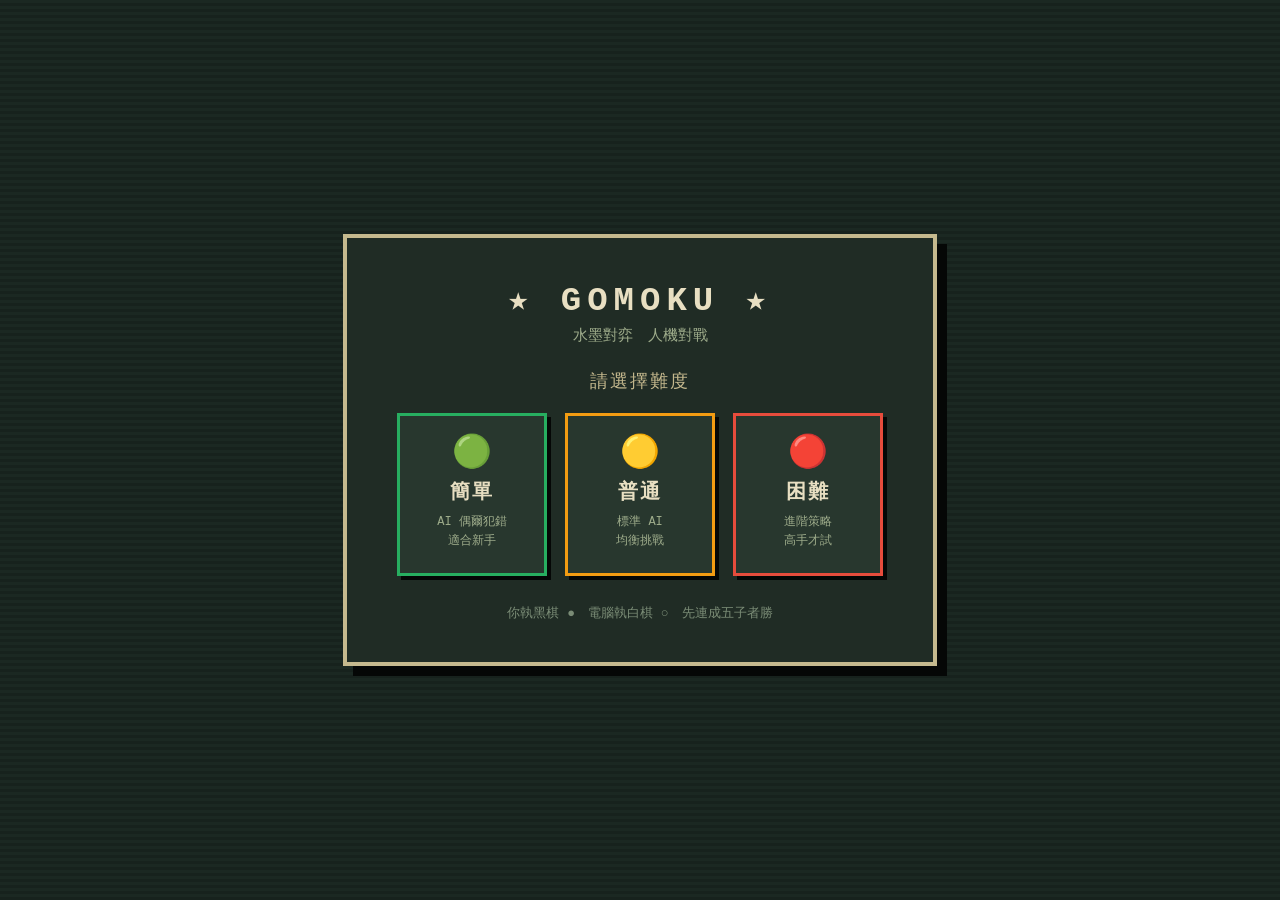
<file: index.html>
<!DOCTYPE html>
<html lang="zh-Hant">
<head>
  <meta charset="UTF-8">
  <meta name="viewport" content="width=device-width, initial-scale=1.0">
  <title>復古五子棋 Gomoku</title>
  <link rel="stylesheet" href="css/style.css?v=7">
</head>
<body>

  <!-- ===== 難度選單 ===== -->
  <div class="menu" id="menu">
    <div class="menu-box">
      <h1 class="menu-title">&#9733; GOMOKU &#9733;</h1>
      <p class="menu-sub">&#x6C34;&#x58A8;&#x5C0D;&#x5F08;&#x3000;&#x4EBA;&#x6A5F;&#x5C0D;&#x6230;</p>
      <p class="menu-hint">&#x8ACB;&#x9078;&#x64C7;&#x96E3;&#x5EA6;</p>
      <div class="diff-cards">
        <button class="diff-card easy" data-diff="EASY">
          <span class="card-icon">&#x1F7E2;</span>
          <span class="card-label">&#x7C21;&#x55AE;</span>
          <span class="card-desc">AI &#x5076;&#x723E;&#x72AF;&#x932F;<br>&#x9069;&#x5408;&#x65B0;&#x624B;</span>
        </button>
        <button class="diff-card normal" data-diff="NORMAL">
          <span class="card-icon">&#x1F7E1;</span>
          <span class="card-label">&#x666E;&#x901A;</span>
          <span class="card-desc">&#x6A19;&#x6E96; AI<br>&#x5747;&#x8861;&#x6311;&#x6230;</span>
        </button>
        <button class="diff-card hard" data-diff="HARD">
          <span class="card-icon">&#x1F534;</span>
          <span class="card-label">&#x56F0;&#x96E3;</span>
          <span class="card-desc">&#x9032;&#x968E;&#x7B56;&#x7565;<br>&#x9AD8;&#x624B;&#x624D;&#x8A66;</span>
        </button>
      </div>
      <p class="menu-footer">&#x4F60;&#x57F7;&#x9ED1;&#x68CB; &#x25CF;&#x3000;&#x96FB;&#x8166;&#x57F7;&#x767D;&#x68CB; &#x25CB;&#x3000;&#x5148;&#x9023;&#x6210;&#x4E94;&#x5B50;&#x8005;&#x52DD;</p>
    </div>
  </div>

  <!-- ===== &#x9078;&#x64C7;&#x96E3;&#x5EA6;&#x5F8C;&#x624D;&#x986F;&#x793A;&#x9019;&#x5340;&#x584A; ===== -->
  <div class="game" id="gameArea" style="display:none">
    <h1>&#9733; GOMOKU &#9733;</h1>
    <div class="topbar">
      <div><span class="label">SCORE</span> <span id="score">0</span></div>
      <div><span class="label">HIGH</span> <span id="high">0</span></div>
      <div><span class="label">TURN</span> <span id="turn">PLAYER</span></div>
      <div><button class="diff-btn" id="diffBtn" title="&#x9EDE;&#x64CA;&#x5207;&#x63DB;&#x96E3;&#x5EA6;">&#x1F7E1; &#x666E;&#x901A;</button></div>
      <div><button class="sound-btn" id="soundBtn" title="&#x97F3;&#x6548;&#x958B;&#x95DC; (M)">&#x1F50A; &#x97F3;&#x6A02;</button></div>
    </div>
    <canvas id="board" width="620" height="620"></canvas>
    <div class="hint">
      &#x6ED1;&#x9F20;&#x9EDE;&#x64CA;&#x843D;&#x5B50;&#x3000;&#xFF5C;&#x3000;&#x65B9;&#x5411;&#x9375; / WASD &#x79FB;&#x52D5;&#x3000;&#xFF5C;&#x3000;ENTER &#x843D;&#x5B50;&#x3000;&#xFF5C;&#x3000;M &#x5207;&#x63DB;&#x97F3;&#x6A02;<br>
      &#x4F60;&#x57F7;&#x9ED1;&#x68CB; &#x25CF;&#x3000;&#x96FB;&#x8166;&#x57F7;&#x767D;&#x68CB; &#x25CB;&#x3000;&#xFF5C;&#x3000;&#x5148;&#x9023;&#x6210;&#x4E94;&#x5B50;&#x8005;&#x52DD;
    </div>
  </div>

  <div class="gameover" id="over">
    <div class="panel">
      <h2 id="result">GAME OVER</h2>
      <p id="msg"></p>
      <p>&#x96E3;&#x5EA6;&#xFF1A;<span id="overDiff">&#x1F7E1; &#x666E;&#x901A;</span></p>
      <p>SCORE: <span id="final">0</span></p>
      <button class="restart" id="restartBtn">&#x6309; SPACE &#x91CD;&#x65B0;&#x958B;&#x59CB;</button>
      <button class="menu-btn" id="menuBtn">&#x8FD4;&#x56DE;&#x9078;&#x55AE;</button>
    </div>
  </div>

  <script type="module" src="js/main.js?v=7"></script>
</body>
</html>
</file>
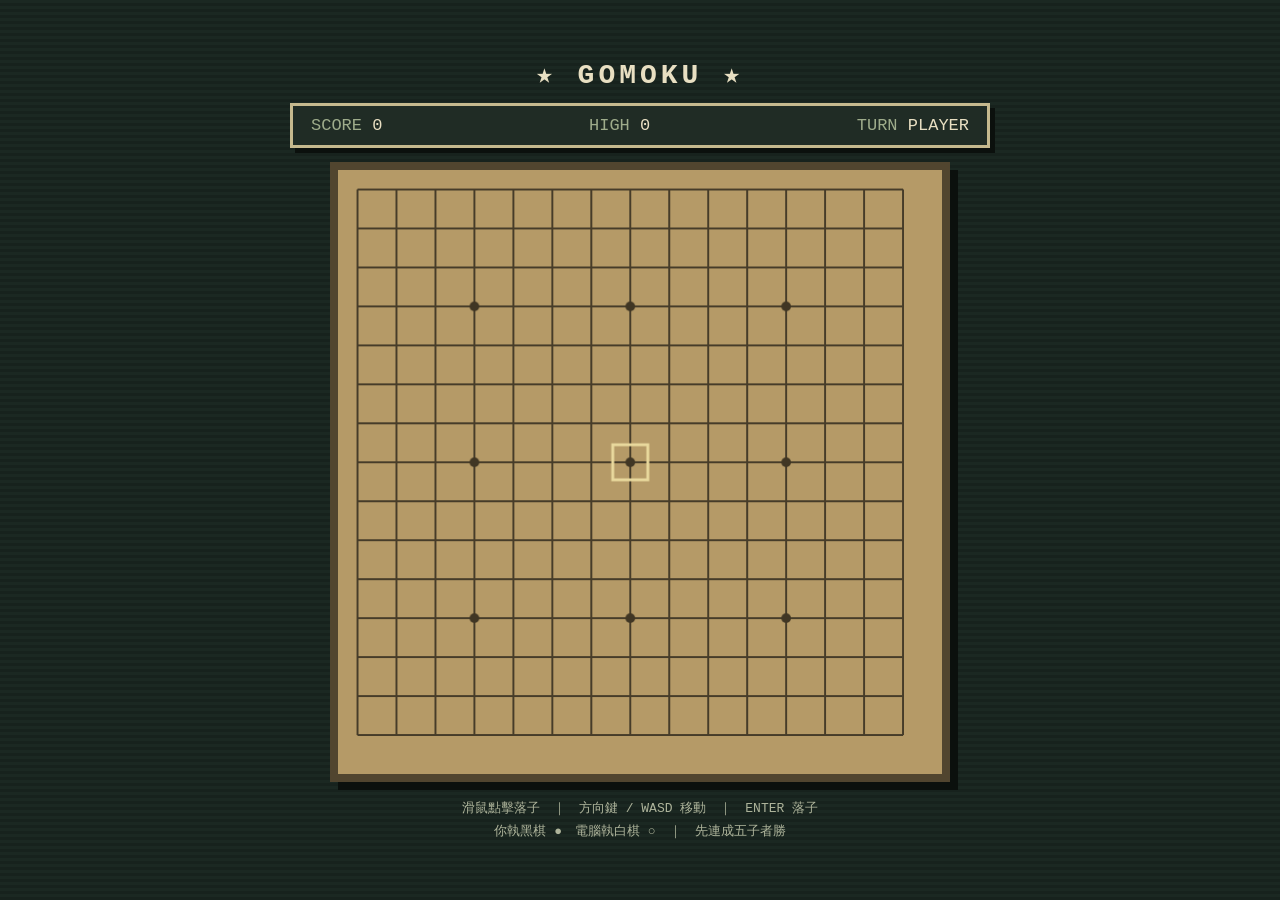
<file: gomoku (1).html>
<!DOCTYPE html>
<html lang="zh-Hant">
<head>
<meta charset="UTF-8">
<meta name="viewport" content="width=device-width,initial-scale=1">
<title>復古五子棋 Gomoku</title>
<style>
*{box-sizing:border-box}body{margin:0;min-height:100vh;display:flex;justify-content:center;align-items:center;background:repeating-linear-gradient(0deg,#17221d 0 3px,#1b2822 3px 6px);color:#e8dfc2;font-family:"Courier New",monospace}.game{width:700px;max-width:96vw;text-align:center}h1{margin:0 0 12px;font-size:28px;letter-spacing:4px}.topbar{display:flex;justify-content:space-between;border:3px solid #c5b98e;padding:10px 18px;margin-bottom:14px;background:#202c25;box-shadow:5px 5px 0 #0b100d;font-size:17px}.label{color:#9eac8b}canvas{display:block;width:620px;height:620px;max-width:100%;margin:auto;background:#b59a67;border:8px solid #51452f;box-shadow:8px 8px 0 #0b100d,inset 0 0 0 3px #d0bd82;cursor:crosshair}.hint{margin-top:16px;color:#aeb49b;font-size:13px;line-height:1.7}.gameover{position:fixed;inset:0;display:none;justify-content:center;align-items:center;background:rgba(5,8,7,.78)}.gameover.show{display:flex}.panel{width:360px;max-width:90vw;padding:30px;background:#202c25;border:4px solid #c5b98e;box-shadow:8px 8px 0 #050706}.panel h2{margin:0 0 18px;font-size:32px;letter-spacing:4px}.panel p{margin:8px 0}.restart{margin-top:20px;padding:10px 18px;border:2px solid #c5b98e;background:#28372e;color:#e8dfc2;font-family:inherit;cursor:pointer}
</style>
</head>
<body>
<div class="game">
<h1>★ GOMOKU ★</h1>
<div class="topbar"><div><span class="label">SCORE</span> <span id="score">0</span></div><div><span class="label">HIGH</span> <span id="high">0</span></div><div><span class="label">TURN</span> <span id="turn">PLAYER</span></div></div>
<canvas id="board" width="620" height="620"></canvas>
<div class="hint">滑鼠點擊落子　｜　方向鍵 / WASD 移動　｜　ENTER 落子<br>你執黑棋 ●　電腦執白棋 ○　｜　先連成五子者勝</div>
</div>
<div class="gameover" id="over"><div class="panel"><h2 id="result">GAME OVER</h2><p id="msg"></p><p>SCORE: <span id="final">0</span></p><button class="restart" onclick="restart()">按 SPACE 重新開始</button></div></div>
<script>
const c=document.getElementById("board"),ctx=c.getContext("2d"),N=15,CELL=40,O=20;
let b,cur,player,ended,score,high=+localStorage.gomokuHigh||0;
document.getElementById("high").textContent=high;
function restart(){b=Array.from({length:N},()=>Array(N).fill(0));cur={x:7,y:7};player=true;ended=false;score=0;document.getElementById("score").textContent=0;document.getElementById("turn").textContent="PLAYER";document.getElementById("over").classList.remove("show");draw()}
function draw(){ctx.fillStyle="#b59a67";ctx.fillRect(0,0,620,620);ctx.strokeStyle="#463c29";ctx.lineWidth=2;for(let i=0;i<N;i++){let p=O+i*CELL;ctx.beginPath();ctx.moveTo(O,p);ctx.lineTo(O+14*CELL,p);ctx.stroke();ctx.beginPath();ctx.moveTo(p,O);ctx.lineTo(p,O+14*CELL);ctx.stroke()}[[3,3],[7,3],[11,3],[3,7],[7,7],[11,7],[3,11],[7,11],[11,11]].forEach(([x,y])=>{ctx.fillStyle="#403624";ctx.beginPath();ctx.arc(O+x*CELL,O+y*CELL,5,0,7);ctx.fill()});for(let y=0;y<N;y++)for(let x=0;x<N;x++)if(b[y][x])stone(x,y,b[y][x]);if(player&&!ended){ctx.strokeStyle="#e9d99d";ctx.lineWidth=3;ctx.strokeRect(O+cur.x*CELL-18,O+cur.y*CELL-18,36,36)}}
function stone(x,y,p){let X=O+x*CELL,Y=O+y*CELL;ctx.beginPath();ctx.arc(X,Y,15,0,7);ctx.fillStyle=p==1?"#111613":"#ded8c1";ctx.fill();ctx.strokeStyle=p==1?"#303b34":"#77725f";ctx.lineWidth=2;ctx.stroke()}
function inside(x,y){return x>=0&&x<N&&y>=0&&y<N}
function count(x,y,dx,dy,p){let n=0;for(x+=dx,y+=dy;inside(x,y)&&b[y][x]==p;x+=dx,y+=dy)n++;return n}
function win(x,y,p){return [[1,0],[0,1],[1,1],[1,-1]].some(([dx,dy])=>1+count(x,y,dx,dy,p)+count(x,y,-dx,-dy,p)>=5)}
function full(){return b.every(r=>r.every(v=>v))}
function scorePos(x,y,p){let s=0;for(let [dx,dy] of [[1,0],[0,1],[1,1],[1,-1]]){let n=1,o=0;for(let q of [1,-1]){let X=x+dx*q,Y=y+dy*q;while(inside(X,Y)&&b[Y][X]==p){n++;X+=dx*q;Y+=dy*q}if(inside(X,Y)&&b[Y][X]==0)o++}s+=n>=5?100000:n==4?(o==2?10000:3000):n==3?(o==2?1000:200):n==2?(o==2?100:20):5}return s}
function ai(){if(ended)return;let best=-1,m=[];for(let y=0;y<N;y++)for(let x=0;x<N;x++)if(!b[y][x]){let v=scorePos(x,y,2)*1.15+scorePos(x,y,1)+(10-Math.abs(x-7)-Math.abs(y-7));if(v>best){best=v;m=[{x,y}]}else if(v==best)m.push({x,y})}let z=m[Math.random()*m.length|0];b[z.y][z.x]=2;if(win(z.x,z.y,2))return end(false);player=true;document.getElementById("turn").textContent="PLAYER";draw()}
function place(x,y){if(!player||ended||b[y][x])return;b[y][x]=1;score+=10;document.getElementById("score").textContent=score;if(score>high){high=score;localStorage.gomokuHigh=high;document.getElementById("high").textContent=high}if(win(x,y,1))return end(true);if(full())return end(null);player=false;document.getElementById("turn").textContent="COMPUTER";draw();setTimeout(ai,350)}
function end(w){ended=true;document.getElementById("final").textContent=score;document.getElementById("result").textContent=w===true?"YOU WIN!":w===false?"GAME OVER":"DRAW";document.getElementById("msg").textContent=w===true?"恭喜！你成功連成五子！":w===false?"電腦連成五子了！":"棋盤已滿，平手！";document.getElementById("over").classList.add("show");draw()}
function move(dx,dy){if(!player||ended)return;cur.x=(cur.x+dx+N)%N;cur.y=(cur.y+dy+N)%N;draw()}
c.onclick=e=>{let r=c.getBoundingClientRect(),x=Math.round(((e.clientX-r.left)*c.width/r.width-O)/CELL),y=Math.round(((e.clientY-r.top)*c.height/r.height-O)/CELL);if(inside(x,y)){cur={x,y};place(x,y)}};
document.onkeydown=e=>{let k=e.key.toLowerCase();if(ended&&e.code=="Space"){e.preventDefault();restart();return}if(k=="arrowup"||k=="w")move(0,-1);if(k=="arrowdown"||k=="s")move(0,1);if(k=="arrowleft"||k=="a")move(-1,0);if(k=="arrowright"||k=="d")move(1,0);if(e.key=="Enter"&&player&&!ended)place(cur.x,cur.y)};
restart();
</script>
</body>
</html>
</file>
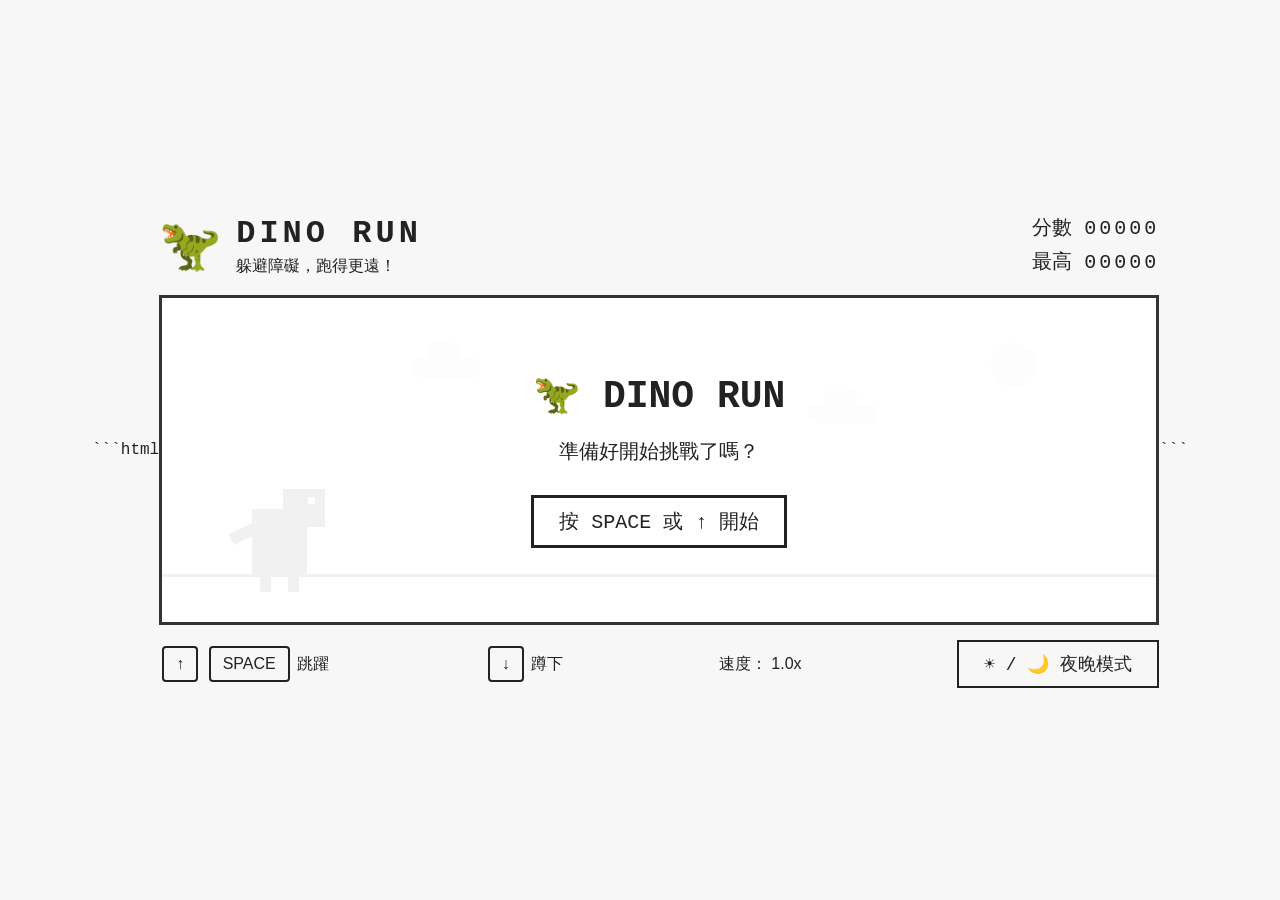
<file: 恐龍跳躍ver2_張智媛.html>
```html
<!DOCTYPE html>
<html lang="zh-TW">

<head>
<meta charset="UTF-8">
<meta name="viewport" content="width=device-width, initial-scale=1.0">

<title>DINO RUN - 恐龍跳躍</title>

<style>

/* =========================
   基本設定
========================= */

* {
    box-sizing: border-box;
    user-select: none;
}

body {
    margin: 0;
    min-height: 100vh;

    display: flex;
    justify-content: center;
    align-items: center;

    background: #f7f7f7;
    color: #222;

    font-family: "Courier New", monospace;

    transition: 0.4s;
}

body.night {
    background: #222;
    color: #eee;
}

.container {
    width: 1000px;
    max-width: 95%;
}


/* =========================
   標題
========================= */

.header {
    display: flex;
    justify-content: space-between;
    align-items: center;

    margin-bottom: 15px;
}

.logo {
    display: flex;
    align-items: center;
    gap: 15px;
}

.logo-dino {
    font-size: 50px;
}

.logo h1 {
    margin: 0;

    font-size: 32px;
    letter-spacing: 4px;
}

.logo p {
    margin: 4px 0 0;

    font-family: Arial, sans-serif;
}


/* =========================
   分數
========================= */

.score-board {
    text-align: right;

    font-size: 20px;
    line-height: 1.7;
}

.score {
    letter-spacing: 3px;
}


/* =========================
   遊戲區
========================= */

#game {
    position: relative;

    width: 100%;
    height: 330px;

    overflow: hidden;

    background: white;

    border: 3px solid #333;

    transition: 0.4s;
}

body.night #game {
    background: #222;
    border-color: #aaa;
}


/* =========================
   太陽
========================= */

.sun {
    position: absolute;

    top: 45px;
    right: 120px;

    width: 45px;
    height: 45px;

    border-radius: 50%;

    background: #ddd;
}


/* =========================
   雲
========================= */

.cloud {
    position: absolute;

    width: 70px;
    height: 20px;

    background: #ddd;

    border-radius: 20px;
}

.cloud::before {
    content: "";

    position: absolute;

    width: 35px;
    height: 35px;

    left: 15px;
    top: -18px;

    background: #ddd;

    border-radius: 50%;
}

.cloud1 {
    top: 60px;
    left: 25%;
}

.cloud2 {
    top: 105px;
    left: 65%;
}

body.night .cloud,
body.night .cloud::before {
    background: #444;
}


/* =========================
   星星
========================= */

.stars {
    display: none;

    position: absolute;

    inset: 0;
}

body.night .stars {
    display: block;
}

.star {
    position: absolute;

    width: 3px;
    height: 3px;

    background: white;
}


/* =========================
   地面
========================= */

.ground {
    position: absolute;

    left: 0;
    bottom: 45px;

    width: 100%;
    height: 3px;

    background: #333;

    z-index: 2;
}

body.night .ground {
    background: #ddd;
}


/* =========================
   恐龍
========================= */

#dino {
    position: absolute;

    left: 90px;
    bottom: 48px;

    width: 55px;
    height: 65px;

    background: #333;

    z-index: 20;
}


/* 恐龍頭 */

#dino::before {
    content: "";

    position: absolute;

    width: 42px;
    height: 38px;

    right: -18px;
    top: -20px;

    background: #333;
}


/* 恐龍尾巴 */

#dino::after {
    content: "";

    position: absolute;

    width: 30px;
    height: 12px;

    left: -22px;
    top: 18px;

    background: #333;

    transform: rotate(-25deg);
}


/* 恐龍眼睛 */

.eye {
    position: absolute;

    width: 7px;
    height: 7px;

    right: -8px;
    top: -12px;

    background: white;

    z-index: 30;
}


/* 恐龍腿 */

.leg {
    position: absolute;

    width: 11px;
    height: 23px;

    bottom: -18px;

    background: #333;
}

.leg1 {
    left: 8px;
}

.leg2 {
    right: 8px;
}


/* =========================
   跑步動畫
========================= */

#dino.running .leg1 {
    animation: runLeg1 0.16s infinite alternate;
}

#dino.running .leg2 {
    animation: runLeg2 0.16s infinite alternate;
}

@keyframes runLeg1 {

    from {
        transform: rotate(25deg);
    }

    to {
        transform: rotate(-25deg);
    }
}

@keyframes runLeg2 {

    from {
        transform: rotate(-25deg);
    }

    to {
        transform: rotate(25deg);
    }
}


/* =========================
   跳躍
========================= */

#dino.jump {
    animation: dinoJump 0.65s ease-out;
}

@keyframes dinoJump {

    0% {
        bottom: 48px;
    }

    45% {
        bottom: 190px;
    }

    100% {
        bottom: 48px;
    }
}


/* =========================
   蹲下
========================= */

#dino.duck {

    height: 38px;
    bottom: 48px;
}

#dino.duck::before {

    top: -12px;
    height: 30px;
}

#dino.duck .leg {

    height: 15px;
}


/* =========================
   仙人掌
========================= */

.obstacle.cactus-group {

    position: absolute;

    bottom: 48px;
    left: 100%;

    display: flex;

    gap: 8px;

    z-index: 10;
}


/* 單支仙人掌 */

.cactus {

    position: relative;

    width: 25px;
    height: 65px;

    background: #333;
}


/* 仙人掌手 */

.cactus::before,
.cactus::after {

    content: "";

    position: absolute;

    width: 15px;
    height: 28px;

    top: 20px;

    background: #333;
}

.cactus::before {

    left: -13px;
}

.cactus::after {

    right: -13px;
}


/* 小仙人掌 */

.cactus.small {

    width: 19px;
    height: 43px;
}

.cactus.small::before,
.cactus.small::after {

    width: 12px;
    height: 20px;

    top: 15px;
}


/* =========================
   鳥
========================= */

.obstacle.bird {

    position: absolute;

    left: 100%;

    width: 45px;
    height: 22px;

    background: #333;

    z-index: 10;
}


/* 鳥翅膀 */

.bird::before {

    content: "";

    position: absolute;

    width: 25px;
    height: 10px;

    left: -13px;
    top: -8px;

    background: #333;

    transform: rotate(-20deg);
}

.bird::after {

    content: "";

    position: absolute;

    width: 25px;
    height: 10px;

    right: -15px;
    top: 5px;

    background: #333;

    transform: rotate(15deg);
}


/* =========================
   開始畫面
========================= */

#startScreen {

    position: absolute;

    inset: 0;

    z-index: 50;

    display: flex;

    justify-content: center;
    align-items: center;

    text-align: center;

    background: rgba(255,255,255,0.93);
}

body.night #startScreen {

    background: rgba(30,30,30,0.94);
}

.start-content h2 {

    font-size: 38px;

    margin: 0 0 15px;
}

.start-content p {

    font-family: Arial, sans-serif;

    font-size: 20px;
}

.start-key {

    display: inline-block;

    margin-top: 10px;

    padding: 10px 25px;

    border: 3px solid currentColor;

    font-size: 20px;
}


/* =========================
   GAME OVER
========================= */

#gameOver {

    display: none;

    position: absolute;

    inset: 0;

    z-index: 60;

    text-align: center;

    padding-top: 75px;

    background: rgba(255,255,255,0.92);
}

body.night #gameOver {

    background: rgba(20,20,20,0.92);
}

#gameOver h2 {

    margin: 5px;

    font-size: 40px;
}

#gameOver p {

    font-family: Arial, sans-serif;

    font-size: 20px;
}


/* =========================
   按鈕
========================= */

button {

    padding: 10px 25px;

    border: 2px solid currentColor;

    background: transparent;

    color: inherit;

    font-family: "Courier New", monospace;

    font-size: 18px;

    cursor: pointer;
}

button:hover {

    background: #333;

    color: white;
}


/* =========================
   控制區
========================= */

.controls {

    display: flex;

    justify-content: space-between;
    align-items: center;

    margin-top: 15px;

    font-family: Arial, sans-serif;
}

.key {

    display: inline-block;

    margin: 0 3px;

    padding: 7px 12px;

    border: 2px solid currentColor;

    border-radius: 4px;
}

.mode-btn {

    cursor: pointer;
}

</style>
</head>


<body>


<div class="container">


    <!-- =========================
         標題
    ========================== -->

    <div class="header">

        <div class="logo">

            <div class="logo-dino">
                🦖
            </div>

            <div>

                <h1>DINO RUN</h1>

                <p>
                    躲避障礙，跑得更遠！
                </p>

            </div>

        </div>


        <div class="score-board">

            分數
            <span id="score" class="score">
                00000
            </span>

            <br>

            最高
            <span id="highScore" class="score">
                00000
            </span>

        </div>

    </div>


    <!-- =========================
         遊戲
    ========================== -->

    <div id="game">


        <!-- 太陽 -->

        <div class="sun"></div>


        <!-- 星星 -->

        <div class="stars">

            <span class="star"
                  style="left:10%;top:20%">
            </span>

            <span class="star"
                  style="left:20%;top:35%">
            </span>

            <span class="star"
                  style="left:35%;top:15%">
            </span>

            <span class="star"
                  style="left:50%;top:30%">
            </span>

            <span class="star"
                  style="left:70%;top:18%">
            </span>

            <span class="star"
                  style="left:85%;top:35%">
            </span>

        </div>


        <!-- 雲 -->

        <div class="cloud cloud1"></div>

        <div class="cloud cloud2"></div>


        <!-- =====================
             開始畫面
        ====================== -->

        <div id="startScreen">

            <div class="start-content">

                <h2>
                    🦖 DINO RUN
                </h2>

                <p>
                    準備好開始挑戰了嗎？
                </p>

                <div class="start-key">

                    按 SPACE 或 ↑ 開始

                </div>

            </div>

        </div>


        <!-- =====================
             恐龍
        ====================== -->

        <div id="dino">

            <div class="eye"></div>

            <div class="leg leg1"></div>

            <div class="leg leg2"></div>

        </div>


        <!-- 地面 -->

        <div class="ground"></div>


        <!-- =====================
             GAME OVER
        ====================== -->

        <div id="gameOver">

            <h2>
                GAME OVER
            </h2>

            <p>

                分數：
                <span id="finalScore">
                    00000
                </span>

            </p>

            <button onclick="restartGame()">

                ↻ 重新開始

            </button>

            <p>
                按 SPACE 也可以重新開始
            </p>

        </div>


    </div>


    <!-- =========================
         控制
    ========================== -->

    <div class="controls">


        <div>

            <span class="key">
                ↑
            </span>

            <span class="key">
                SPACE
            </span>

            跳躍

        </div>


        <div>

            <span class="key">
                ↓
            </span>

            蹲下

        </div>


        <div>

            速度：
            <span id="speedText">
                1.0x
            </span>

        </div>


        <button
            class="mode-btn"
            onclick="toggleNight()">

            ☀ / 🌙 夜晚模式

        </button>


    </div>


</div>


<script>

/* =========================================
   取得 HTML 元素
========================================= */

const game =
    document.getElementById("game");

const dino =
    document.getElementById("dino");

const scoreElement =
    document.getElementById("score");

const highScoreElement =
    document.getElementById("highScore");

const finalScoreElement =
    document.getElementById("finalScore");

const startScreen =
    document.getElementById("startScreen");

const gameOverElement =
    document.getElementById("gameOver");

const speedText =
    document.getElementById("speedText");


/* =========================================
   遊戲變數
========================================= */

let score = 0;

let highScore =
    Number(
        localStorage.getItem("dinoHighScore")
    ) || 0;

let gameRunning = false;

let jumping = false;

let ducking = false;

let speed = 6;

let obstacleTimer = null;

let scoreTimer = null;


/* =========================================
   顯示最高分
========================================= */

highScoreElement.textContent =
    formatScore(highScore);


/* =========================================
   分數格式
========================================= */

function formatScore(number) {

    return String(number).padStart(5, "0");

}


/* =========================================
   開始遊戲
========================================= */

function startGame() {

    /*
        防止重複開始
    */

    if (gameRunning) {
        return;
    }


    gameRunning = true;

    jumping = false;

    ducking = false;


    /*
        隱藏開始與 GAME OVER
    */

    startScreen.style.display =
        "none";

    gameOverElement.style.display =
        "none";


    /*
        恐龍開始跑
    */

    dino.classList.add("running");


    /*
        初始化
    */

    score = 0;

    speed = 6;


    scoreElement.textContent =
        "00000";

    speedText.textContent =
        "1.0x";


    /*
        開始計分
    */

    startScore();


    /*
        稍微等待一下再產生第一個障礙
    */

    obstacleTimer =
        setTimeout(() => {

            obstacleLoop();

        }, 1000);

}


/* =========================================
   跳躍
========================================= */

function jump() {

    /*
        如果還沒開始
        SPACE / ↑ 直接開始
    */

    if (!gameRunning) {

        startGame();

        return;

    }


    /*
        跳躍中不能再次跳
    */

    if (jumping) {
        return;
    }


    /*
        蹲下時不能跳
    */

    if (ducking) {
        return;
    }


    jumping = true;


    dino.classList.add("jump");


    setTimeout(() => {

        dino.classList.remove("jump");

        jumping = false;

    }, 650);

}


/* =========================================
   蹲下
========================================= */

function duckStart() {

    if (!gameRunning) {
        return;
    }

    if (jumping) {
        return;
    }


    ducking = true;

    dino.classList.add("duck");

}


function duckEnd() {

    ducking = false;

    dino.classList.remove("duck");

}


/* =========================================
   鍵盤控制
========================================= */

document.addEventListener(
    "keydown",
    function(event) {


        /*
            SPACE / ↑
        */

        if (
            event.code === "Space" ||
            event.code === "ArrowUp"
        ) {

            event.preventDefault();

            /*
                如果 GAME OVER
                SPACE 直接重新開始
            */

            if (
                !gameRunning &&
                gameOverElement.style.display === "block"
            ) {

                restartGame();

                return;

            }


            jump();

        }


        /*
            ↓ 蹲下
        */

        if (
            event.code === "ArrowDown"
        ) {

            event.preventDefault();

            duckStart();

        }


        /*
            Enter
        */

        if (
            event.code === "Enter" &&
            !gameRunning
        ) {

            if (
                gameOverElement.style.display === "block"
            ) {

                restartGame();

            } else {

                startGame();

            }

        }

    }
);


/* =========================================
   放開 ↓
========================================= */

document.addEventListener(
    "keyup",
    function(event) {

        if (
            event.code === "ArrowDown"
        ) {

            duckEnd();

        }

    }
);


/* =========================================
   滑鼠操作
========================================= */

game.addEventListener(
    "mousedown",
    function() {

        /*
            開始或跳躍
        */

        if (
            gameOverElement.style.display === "block"
        ) {

            restartGame();

        } else {

            jump();

        }

    }
);


/* =========================================
   手機觸控
========================================= */

game.addEventListener(
    "touchstart",
    function(event) {

        event.preventDefault();

        if (
            gameOverElement.style.display === "block"
        ) {

            restartGame();

        } else {

            jump();

        }

    }
);


/* =========================================
   建立仙人掌
========================================= */

function createCactus() {

    /*
        外層障礙物
        整組一起移動
    */

    const group =
        document.createElement("div");

    group.className =
        "obstacle cactus-group";


    /*
        35% 機率雙仙人掌
    */

    const amount =
        Math.random() < 0.35
        ? 2
        : 1;


    for (
        let i = 0;
        i < amount;
        i++
    ) {

        const cactus =
            document.createElement("div");

        cactus.className =
            "cactus";


        /*
            30% 機率小仙人掌
        */

        if (
            Math.random() < 0.3
        ) {

            cactus.classList.add(
                "small"
            );

        }


        group.appendChild(cactus);

    }


    /*
        從畫面右邊出現
    */

    group.style.left =
        game.offsetWidth + "px";


    game.appendChild(group);


    /*
        開始移動
    */

    moveObstacle(group);

}


/* =========================================
   建立鳥
========================================= */

function createBird() {

    const bird =
        document.createElement("div");

    bird.className =
        "obstacle bird";


    /*
        三種高度
    */

    const heights = [
        105,
        145,
        185
    ];


    const height =
        heights[
            Math.floor(
                Math.random() *
                heights.length
            )
        ];


    bird.style.bottom =
        height + "px";


    bird.style.left =
        game.offsetWidth + "px";


    game.appendChild(bird);


    moveObstacle(bird);

}


/* =========================================
   障礙物移動 + 碰撞判定
========================================= */

function moveObstacle(obstacle) {

    let position =
        game.offsetWidth;


    const timer =
        setInterval(() => {


            /*
                遊戲結束
            */

            if (!gameRunning) {

                clearInterval(timer);

                obstacle.remove();

                return;

            }


            /*
                障礙物往左
            */

            position -= speed;


            obstacle.style.left =
                position + "px";


            /*
                =====================
                碰撞判定
                =====================
            */

            const dinoRect =
                dino.getBoundingClientRect();

            const obstacleRect =
                obstacle.getBoundingClientRect();


            /*
                稍微縮小碰撞箱
                讓遊戲不會太難
            */

            const dinoLeft =
                dinoRect.left + 8;

            const dinoRight =
                dinoRect.right - 8;

            const dinoTop =
                dinoRect.top + 8;

            const dinoBottom =
                dinoRect.bottom - 5;


            const obstacleLeft =
                obstacleRect.left + 2;

            const obstacleRight =
                obstacleRect.right - 2;

            const obstacleTop =
                obstacleRect.top + 2;

            const obstacleBottom =
                obstacleRect.bottom - 2;


            /*
                X 軸重疊
            */

            const horizontalCollision =

                dinoRight >
                obstacleLeft &&

                dinoLeft <
                obstacleRight;


            /*
                Y 軸重疊
            */

            const verticalCollision =

                dinoBottom >
                obstacleTop &&

                dinoTop <
                obstacleBottom;


            /*
                同時符合 X + Y
                就算撞到
            */

            if (
                horizontalCollision &&
                verticalCollision
            ) {

                gameOver();

                clearInterval(timer);

                return;

            }


            /*
                離開畫面
            */

            if (
                position <
                -150
            ) {

                clearInterval(timer);

                obstacle.remove();

            }

        }, 20);

}


/* =========================================
   障礙物產生循環
========================================= */

function obstacleLoop() {

    if (!gameRunning) {
        return;
    }


    /*
        隨機決定：

        25% = 鳥
        75% = 仙人掌
    */

    if (
        Math.random() < 0.25
    ) {

        createBird();

    } else {

        createCactus();

    }


    /*
        分數越高
        障礙物越快出現
    */

    const delay =
        Math.max(
            650,
            1500 - score * 2.5
        );


    obstacleTimer =
        setTimeout(
            obstacleLoop,
            delay
        );

}


/* =========================================
   分數系統
========================================= */

function startScore() {

    /*
        避免重複計分
    */

    clearInterval(scoreTimer);


    scoreTimer =
        setInterval(() => {


            if (!gameRunning) {
                return;
            }


            score++;


            scoreElement.textContent =
                formatScore(score);


            /*
                每 100 分增加速度
            */

            speed =
                6 +
                Math.floor(
                    score / 100
                ) * 0.7;


            speedText.textContent =
                (
                    speed / 6
                ).toFixed(1) + "x";


        }, 100);

}


/* =========================================
   GAME OVER
========================================= */

function gameOver() {

    /*
        防止重複觸發
    */

    if (!gameRunning) {
        return;
    }


    gameRunning = false;


    /*
        停止計時
    */

    clearTimeout(obstacleTimer);

    clearInterval(scoreTimer);


    /*
        恐龍停止跑步
    */

    dino.classList.remove(
        "running"
    );


    /*
        停止所有障礙物
    */

    document
        .querySelectorAll(".obstacle")
        .forEach(
            obstacle => {
                obstacle.remove();
            }
        );


    /*
        顯示最後分數
    */

    finalScoreElement.textContent =
        formatScore(score);


    /*
        更新最高分
    */

    if (
        score > highScore
    ) {

        highScore = score;


        localStorage.setItem(
            "dinoHighScore",
            highScore
        );


        highScoreElement.textContent =
            formatScore(highScore);

    }


    /*
        顯示 GAME OVER
    */

    gameOverElement.style.display =
        "block";

}


/* =========================================
   重新開始
========================================= */

function restartGame() {

    /*
        停止舊計時器
    */

    clearTimeout(obstacleTimer);

    clearInterval(scoreTimer);


    /*
        清除所有障礙物
    */

    document
        .querySelectorAll(".obstacle")
        .forEach(
            obstacle => {
                obstacle.remove();
            }
        );


    /*
        重設遊戲
    */

    score = 0;

    speed = 6;

    gameRunning = false;

    jumping = false;

    ducking = false;


    /*
        重設畫面
    */

    scoreElement.textContent =
        "00000";

    speedText.textContent =
        "1.0x";


    dino.classList.remove(
        "jump"
    );

    dino.classList.remove(
        "duck"
    );

    dino.classList.remove(
        "running"
    );


    /*
        隱藏 GAME OVER
    */

    gameOverElement.style.display =
        "none";


    /*
        重新開始
    */

    startGame();

}


/* =========================================
   夜晚模式
========================================= */

function toggleNight() {

    document.body.classList.toggle(
        "night"
    );

}

</script>

</body>
</html>
```
</file>
<file: css/style.css>
* {
  box-sizing: border-box;
}

body {
  margin: 0;
  min-height: 100vh;
  display: flex;
  justify-content: center;
  align-items: center;
  background: repeating-linear-gradient(0deg, #17221d 0 3px, #1b2822 3px 6px);
  color: #e8dfc2;
  font-family: "Courier New", monospace;
  user-select: none;
}

.game {
  width: 700px;
  max-width: 96vw;
  text-align: center;
}

h1 {
  margin: 0 0 12px;
  font-size: 28px;
  letter-spacing: 4px;
}

.topbar {
  display: flex;
  justify-content: space-between;
  align-items: center;
  border: 3px solid #c5b98e;
  padding: 8px 14px;
  margin-bottom: 14px;
  background: #202c25;
  box-shadow: 5px 5px 0 #0b100d;
  font-size: 16px;
  flex-wrap: wrap;
  gap: 8px;
}

.label {
  color: #9eac8b;
}

canvas {
  display: block;
  width: 620px;
  height: 620px;
  max-width: 100%;
  margin: auto;
  background: #b59a67;
  border: 8px solid #51452f;
  box-shadow: 8px 8px 0 #0b100d, inset 0 0 0 3px #d0bd82;
  cursor: crosshair;
}

.hint {
  margin-top: 16px;
  color: #aeb49b;
  font-size: 13px;
  line-height: 1.7;
}

.gameover {
  position: fixed;
  inset: 0;
  display: none;
  justify-content: center;
  align-items: center;
  background: rgba(5, 8, 7, 0.78);
  z-index: 100;
}

.gameover.show {
  display: flex;
}

.panel {
  width: 360px;
  max-width: 90vw;
  padding: 30px;
  background: #202c25;
  border: 4px solid #c5b98e;
  box-shadow: 8px 8px 0 #050706;
}

.panel h2 {
  margin: 0 0 18px;
  font-size: 32px;
  letter-spacing: 4px;
}

.panel p {
  margin: 8px 0;
}

.restart {
  margin-top: 20px;
  padding: 10px 18px;
  border: 2px solid #c5b98e;
  background: #28372e;
  color: #e8dfc2;
  font-family: inherit;
  font-size: 15px;
  cursor: pointer;
  transition: background-color 0.15s ease;
}

.restart:hover {
  background: #35493d;
}

.diff-btn {
  background: #28372e;
  color: #e8dfc2;
  border: 2px solid #f39c12;
  font-family: inherit;
  font-size: 14px;
  padding: 3px 10px;
  cursor: pointer;
  transition: all 0.15s ease;
  vertical-align: middle;
}

.diff-btn:hover {
  background: #3a4f42;
  color: #fff;
  border-color: #ffd700;
}

.diff-btn[data-diff="EASY"] {
  border-color: #27ae60;
}

.diff-btn[data-diff="NORMAL"] {
  border-color: #f39c12;
}

.diff-btn[data-diff="HARD"] {
  border-color: #e74c3c;
}

.sound-btn {
  background: #28372e;
  color: #e8dfc2;
  border: 2px solid #c5b98e;
  font-family: inherit;
  font-size: 14px;
  padding: 3px 10px;
  cursor: pointer;
  transition: all 0.15s ease;
  vertical-align: middle;
}

.sound-btn:hover {
  background: #3a4f42;
  color: #fff;
  border-color: #ffd700;
}

.sound-btn.muted {
  color: #8c8573;
  border-color: #695e47;
  opacity: 0.8;
}

/* ===== 難度選單畫面 ===== */
.menu {
  position: fixed;
  inset: 0;
  display: flex;
  justify-content: center;
  align-items: center;
  background: repeating-linear-gradient(0deg, #17221d 0 3px, #1b2822 3px 6px);
  z-index: 200;
}

.menu.hidden {
  display: none;
}

.menu-box {
  text-align: center;
  padding: 40px 50px;
  background: #202c25;
  border: 4px solid #c5b98e;
  box-shadow: 10px 10px 0 #050706;
  max-width: 92vw;
}

.menu-title {
  margin: 0 0 6px;
  font-size: 34px;
  letter-spacing: 6px;
  color: #e8dfc2;
  font-family: "Courier New", monospace;
}

.menu-sub {
  margin: 0 0 24px;
  color: #9eac8b;
  font-size: 15px;
  font-family: "Courier New", monospace;
}

.menu-hint {
  margin: 0 0 20px;
  font-size: 18px;
  color: #c5b98e;
  letter-spacing: 2px;
  font-family: "Courier New", monospace;
}

.diff-cards {
  display: flex;
  gap: 18px;
  justify-content: center;
  flex-wrap: wrap;
  margin-bottom: 28px;
}

.diff-card {
  width: 150px;
  padding: 22px 14px;
  background: #28372e;
  border: 3px solid #c5b98e;
  color: #e8dfc2;
  font-family: "Courier New", monospace;
  cursor: pointer;
  display: flex;
  flex-direction: column;
  align-items: center;
  gap: 8px;
  transition: transform 0.12s ease, box-shadow 0.12s ease, background 0.12s ease;
  box-shadow: 4px 4px 0 #050706;
}

.diff-card:hover {
  transform: translateY(-4px);
  box-shadow: 6px 8px 0 #050706;
  background: #33483b;
}

.diff-card:active {
  transform: translateY(0);
  box-shadow: 2px 2px 0 #050706;
}

.diff-card.easy  { border-color: #27ae60; }
.diff-card.normal{ border-color: #f39c12; }
.diff-card.hard  { border-color: #e74c3c; }

.diff-card.easy:hover  { border-color: #2ecc71; }
.diff-card.normal:hover{ border-color: #ffd700; }
.diff-card.hard:hover  { border-color: #ff6b6b; }

.card-icon  { font-size: 32px; line-height: 1; }
.card-label { font-size: 20px; font-weight: bold; letter-spacing: 2px; }
.card-desc  { font-size: 12px; color: #9eac8b; line-height: 1.6; text-align: center; }

.menu-footer {
  margin: 0;
  font-size: 13px;
  color: #7a8c76;
  font-family: "Courier New", monospace;
}

/* ===== 結算面板「返回選單」按鈕 ===== */
.menu-btn {
  margin-top: 10px;
  padding: 8px 18px;
  border: 2px solid #9eac8b;
  background: #1a2620;
  color: #9eac8b;
  font-family: inherit;
  font-size: 14px;
  cursor: pointer;
  transition: background-color 0.15s ease;
  display: block;
  width: 100%;
}

.menu-btn:hover {
  background: #28372e;
  color: #e8dfc2;
}
</file>
